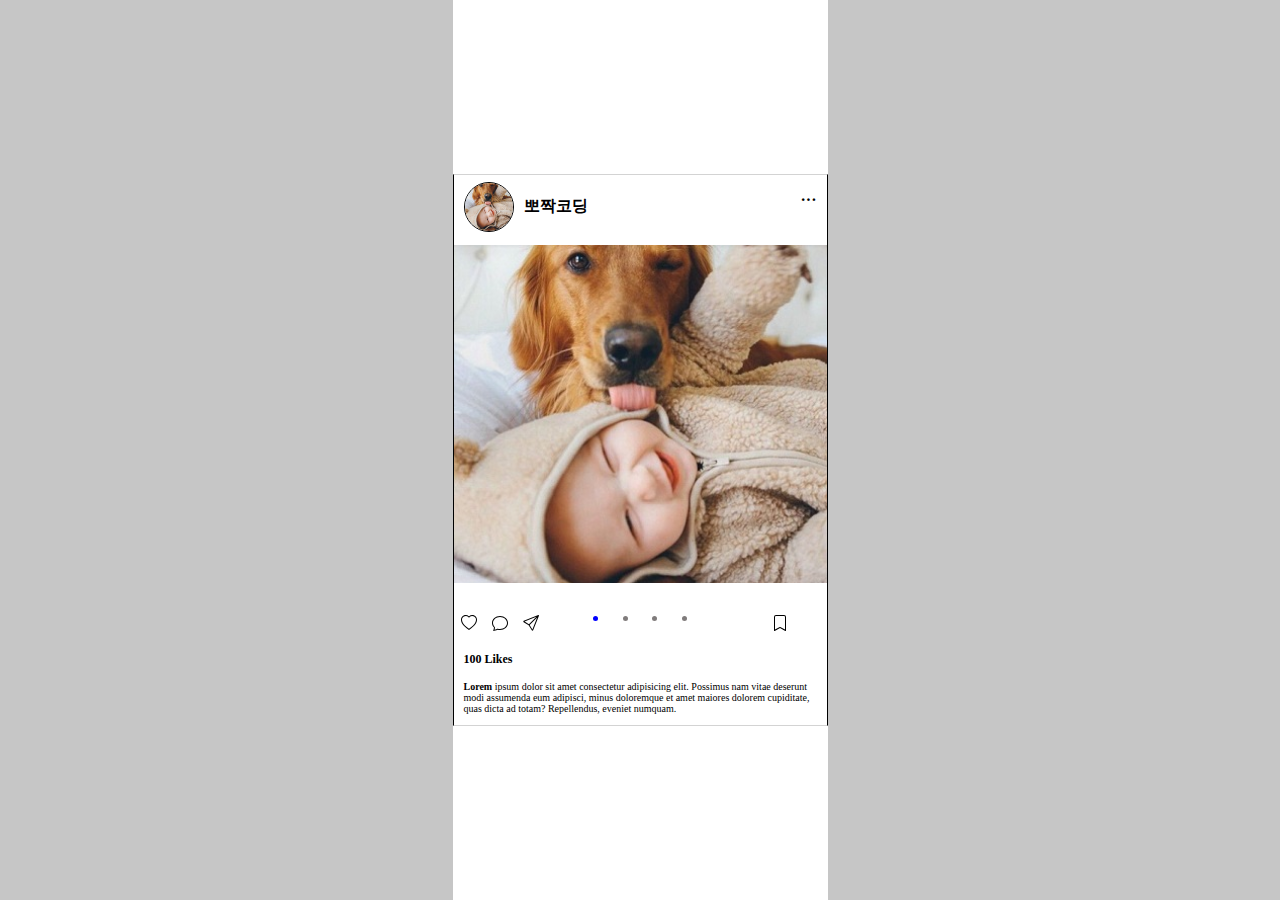
<file: 7htmlCss/index.html>
<!DOCTYPE html>
<html lang="en">

<head>
  <meta charset="UTF-8">
  <meta name="viewport" content="width=device-width, initial-scale=1.0">
  <link rel="stylesheet" href="./style.css" />
  <title>Instagram Clone</title>
</head>

<body>
  <div class="wrap">
    <div class="instagram">
      <div class="header">
        <div class="header-left">
          <img class="header-img" src="./img/babyDog.jpg" alt="프로필">
          <p>뽀짝코딩</p>
        </div>
        <div class="header-right">
          <p class="right-menu">&#183;&#183;&#183;</p>
        </div>
      </div>
      <div class="img"></div>
      <div class="footer">
        <div class="top-left">
          <span>
            <svg id="heart" xmlns="http://www.w3.org/2000/svg" width="16" height="16" fill="currentColor"
              class="bi bi-heart" viewBox="0 0 16 16">
              <path
                d="m8 2.748-.717-.737C5.6.281 2.514.878 1.4 3.053c-.523 1.023-.641 2.5.314 4.385.92 1.815 2.834 3.989 6.286 6.357 3.452-2.368 5.365-4.542 6.286-6.357.955-1.886.838-3.362.314-4.385C13.486.878 10.4.28 8.717 2.01zM8 15C-7.333 4.868 3.279-3.04 7.824 1.143q.09.083.176.171a3 3 0 0 1 .176-.17C12.72-3.042 23.333 4.867 8 15" />
            </svg>
            <svg id="fill-heart" xmlns="http://www.w3.org/2000/svg" width="16" height="16" fill="currentColor"
              class="bi bi-heart-fill" viewBox="0 0 16 16">
              <path fill-rule="evenodd" d="M8 1.314C12.438-3.248 23.534 4.735 8 15-7.534 4.736 3.562-3.248 8 1.314" />
            </svg>
            <script>
              var 하트, 채워진하트;
              하트 = document.getElementById('heart');
              채워진하트 = document.getElementById('fill-heart');
              하트.addEventListener('click', function () {
                하트.style.display = 'none';
                채워진하트.style.display = 'block';
              });
              채워진하트.addEventListener('click', function () {
                채워진하트.style.display = 'none';
                하트.style.display = 'block';
              });
            </script>

          </span>
          <span>
            <svg xmlns="http://www.w3.org/2000/svg" width="16" height="16" fill="currentColor" class="bi bi-chat"
              viewBox="0 0 16 16">
              <path
                d="M2.678 11.894a1 1 0 0 1 .287.801 11 11 0 0 1-.398 2c1.395-.323 2.247-.697 2.634-.893a1 1 0 0 1 .71-.074A8 8 0 0 0 8 14c3.996 0 7-2.807 7-6s-3.004-6-7-6-7 2.808-7 6c0 1.468.617 2.83 1.678 3.894m-.493 3.905a22 22 0 0 1-.713.129c-.2.032-.352-.176-.273-.362a10 10 0 0 0 .244-.637l.003-.01c.248-.72.45-1.548.524-2.319C.743 11.37 0 9.76 0 8c0-3.866 3.582-7 8-7s8 3.134 8 7-3.582 7-8 7a9 9 0 0 1-2.347-.306c-.52.263-1.639.742-3.468 1.105" />
            </svg>
          </span>
          <span>
            <svg xmlns="http://www.w3.org/2000/svg" width="16" height="16" fill="currentColor" class="bi bi-send"
              viewBox="0 0 16 16">
              <path
                d="M15.854.146a.5.5 0 0 1 .11.54l-5.819 14.547a.75.75 0 0 1-1.329.124l-3.178-4.995L.643 7.184a.75.75 0 0 1 .124-1.33L15.314.037a.5.5 0 0 1 .54.11ZM6.636 10.07l2.761 4.338L14.13 2.576zm6.787-8.201L1.591 6.602l4.339 2.76z" />
            </svg>
          </span>
        </div>
        <div class="top-center">
          <ul>
            <li></li>
            <li></li>
            <li></li>
            <li></li>
          </ul>
        </div>
        <div class="top-right">
          <span>
            <svg xmlns="http://www.w3.org/2000/svg" width="16" height="16" fill="currentColor" class="bi bi-bookmark"
              viewBox="0 0 16 16">
              <path
                d="M2 2a2 2 0 0 1 2-2h8a2 2 0 0 1 2 2v13.5a.5.5 0 0 1-.777.416L8 13.101l-5.223 2.815A.5.5 0 0 1 2 15.5zm2-1a1 1 0 0 0-1 1v12.566l4.723-2.482a.5.5 0 0 1 .554 0L13 14.566V2a1 1 0 0 0-1-1z" />
            </svg>
          </span>
        </div>
        <div class="like">
          <p>
            <b>100 Likes</b>
          </p>
        </div>
        <div class="comment">
          <p>
            <b>Lorem</b> ipsum dolor sit amet consectetur adipisicing elit. Possimus nam vitae deserunt modi assumenda
            eum
            adipisci, minus doloremque et amet maiores dolorem cupiditate, quas dicta ad totam? Repellendus, eveniet
            numquam.
          </p>
        </div>
      </div>
    </div>
  </div>
</body>

</html>
</file>
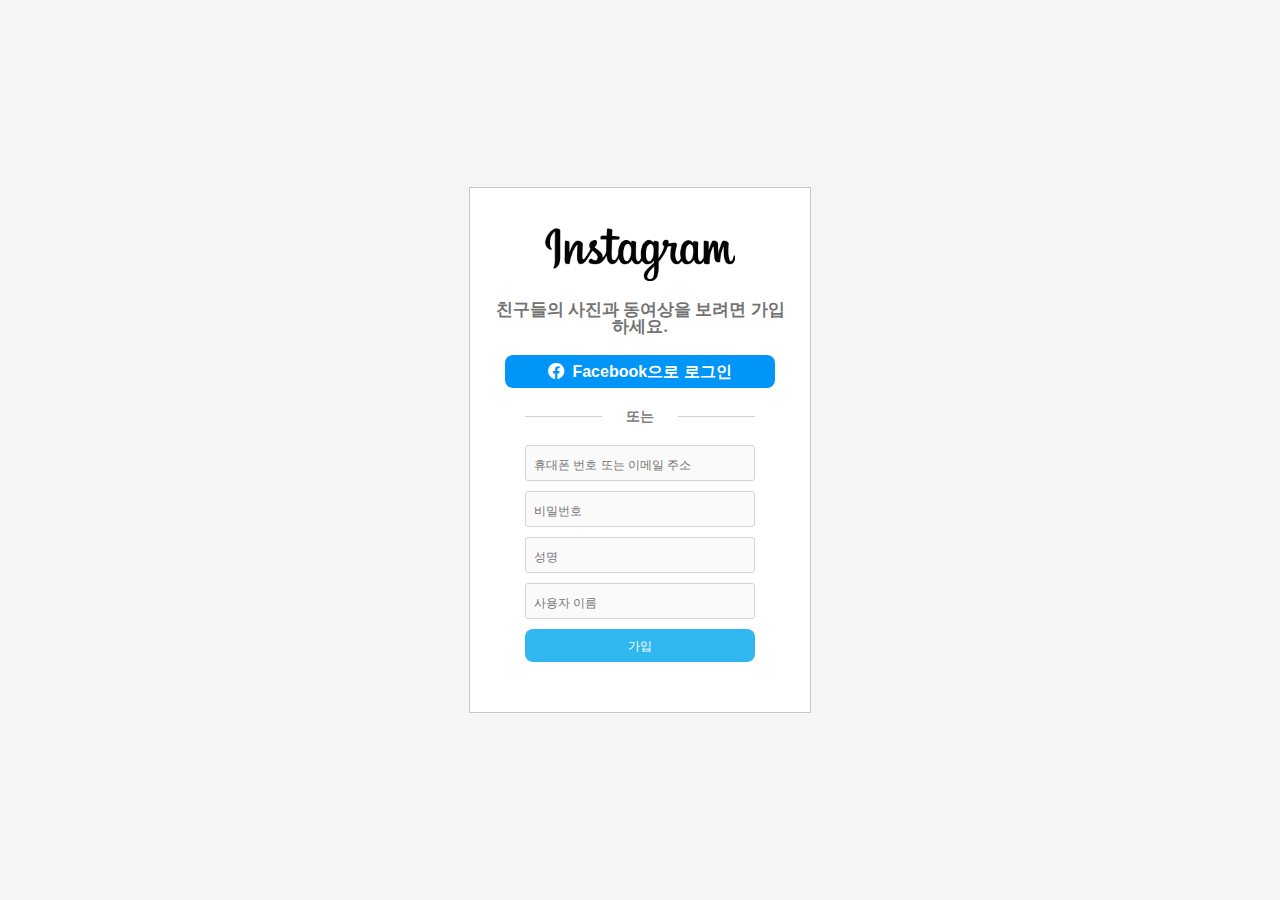
<file: 7htmlCss/instagram/register.html>
<!DOCTYPE html>
<html lang="en">

<head>
  <meta charset="UTF-8">
  <meta name="viewport" content="width=device-width, initial-scale=1.0">
  <title>Document</title>

  <link rel="stylesheet" href="https://cdn.jsdelivr.net/npm/bootstrap-icons@1.11.3/font/bootstrap-icons.min.css">
  <link rel="stylesheet" href="./register.css" />
  <link rel="stylesheet" href="./reset.css" />
</head>

<body>
  <div class="wrap">
    <section id="formSection">
      <div class="header">
        <img src="./img/Instagram.png" alt="instagram" />
        <p class="heading">친구들의 사진과 동여상을 보려면 가입하세요.</p>
        <button class="facebook">
          <i class="bi bi-facebook"></i>Facebook으로 로그인</button>
      </div>
      <div class="divider">
        <div>
          <hr>
        </div>
        <div class="dividerText">
          <p>
            또는
          </p>
        </div>
        <div>
          <hr>
        </div>
      </div>
        <form action="" class="form">
          <input type="email" placeholder="휴대폰 번호 또는 이메일 주소" required>
          <input type="password" placeholder="비밀번호" required>
          <input type="text" placeholder="성명" required>
          <input type="text" placeholder="사용자 이름" required>
          <input class="submit-style" type="submit" value="가입">
        </form>
    </section>
  </div>

</body>

</html>
</file>
<file: 7htmlCss/style.css>
body {
  background-color: #c6c6c6;
  margin: 0;
}

.wrap {
  background-color: #fff;
  width: 375px;
  height: 100vh;
  margin: 0 auto;
  display: flex;
  align-items: center;

}

.instagram {
  width: 100%;
  height: 550px;
  border: 1px solid black;

  display: grid;
  grid-template-columns: 1fr;
  grid-template-rows: 50px 375px 1fr;
  grid-template-areas:
    "header"
    "img"
    "footer";

  border-top: 1px solid lightgray;
  border-bottom: 1px solid lightgray;
}

.header {
  grid-area: header;
  width: auto;
  height: auto;
  margin: 5px 10px;

  font-weight: bold;
}

.header-img {
  border: 1px solid black;
  border-radius: 50%;
  width: 48px;
  height: 48px;
  margin-right: 10px;
}

.header-left {
  float: left;
  display: flex;
  align-items: center;

}

.header-right {
  float: right;
  height: 100%;

  display: flex;
  align-items: center;
}

.right-menu {
  cursor: pointer;
  user-select: none;
  /*드래그금지*/
}

.img {
  clear: both;
  grid-area: img;
  width: 100%;
  height: 90%;
  margin-top: 20px;

  background-image: url(./img/babyDog.jpg);
  background-size: cover;
}

.footer {
  grid-area: footer;
  width: 100%;
  height: 100%;

  display: grid;
  grid-template-columns: 1fr 2fr 1fr;
  grid-template-rows: 50px auto auto;
  grid-template-areas:
    "top-left top-center top-right"
    "like like like"
    "comment comment comment";
}

.top-left {
  grid-area: top-left;
  display: flex;
  font-size: 12px;
  width: 100%;
  height: 100%;
  align-items: center;
  justify-content: space-around;
}
.top-left span {
  cursor: pointer;
}
.top-left span:nth-of-type(1):hover {
  color: red;
}
#fill-heart {
  display: none;
  fill: red;
}



.top-center {
  grid-area: top-center;
  display: flex;
  width: 100%;
  height: 100%;
  align-content: center;
  justify-content: center;

}

ul {
  padding: 0px;
  width: 50%;
  display: flex;
  justify-content: space-between;
  list-style: none;
}

li {
  width: 5px;
  height: 5px;
  background-color: rgb(128, 124, 124);
  border-radius: 50%;
}

li:first-child {
  background-color: blue;
}

.top-right {
  grid-area: top-right;
  display: flex;
  font-size: 12px;
  width: 100%;
  height: 100%;
  flex-wrap: wrap;
  align-content: center;
  justify-content: center;
}

.like {
  grid-area: like;
  font-size: 12px;
  margin-top: -10px;
  margin-left: 10px;
}

.comment {
  grid-area: comment;
  font-size: 10px;
  margin-top: -10px;
  margin-left: 10px;
}
</file>
<file: 7htmlCss/instagram/register.css>
.wrap {
  width: 100vw;
  height: 100vh;

  background-color: whitesmoke;

  display: flex;
  justify-content: center;
  align-items: center;
}

#formSection {
  background-color: white;
  border: 1px solid #c6c6c6;
  max-width: 390px;
  padding: 40px 20px;
  text-align: center;
}

.header {
  display: flex;
  flex-direction: column;
  align-items: center;

  width:300px;
  margin: 0 auto;
}

img {
  width: 190px;
}

.heading {
  color: rgb(115, 115, 115);
  font-weight: bold;
  font-size: 17px;
  text-align: center;
  margin-top: 20px;
  margin-bottom: 20px;
}

.facebook {
  background-color: #0095f6;
  color: white;
  font-weight: bold;
  font-size: 16px;
  border: none;
  width: 90%;
  border-radius: 8px;
  height: 33px;
  padding: 7px 16px;
}

.facebook:hover {
  background-color: rgb(24, 119, 242);
}

i {
  margin-right: 8px !important;
}

.divider {
  display: grid;
  width: 230px;
  margin: 0 auto;
  grid-template-columns: 1fr 1fr 1fr;
  grid-template-rows: 1fr;
  margin-top: 20px;
  margin-bottom: 20px;
}

hr {
  height: 1px;
  border: none;
  background-color: lightgray;
}

.dividerText {
  height: 100%;
  display: flex;
  align-items: center;
  justify-content: center;
}

.dividerText p {
  font-size: 14px;
  color: gray;
  font-weight: bold;
}

.form {
  width: 230px;
  margin: 0 auto;
  display: flex;
  flex-direction: column;
}

input {
  margin-bottom: 10px;
  font-size: 16px;
  padding: 9px 0 7px 8px;
  background: rgb(250, 250, 250);
  border: 1px solid lightgray;
  border-radius: 3px;
}

input::placeholder {
  font-size: 12px;
}

input:active, input:focus {
  outline: none;
  bottom: 2px solid lightgray;
}

.submit-style {
  background-color:#31b7f0;
  font-size: 12px;
  color: white;
  border: none;
  padding: 9px 0 7px 0;
  width: 230px;
  border-radius: 8px;
}
</file>
